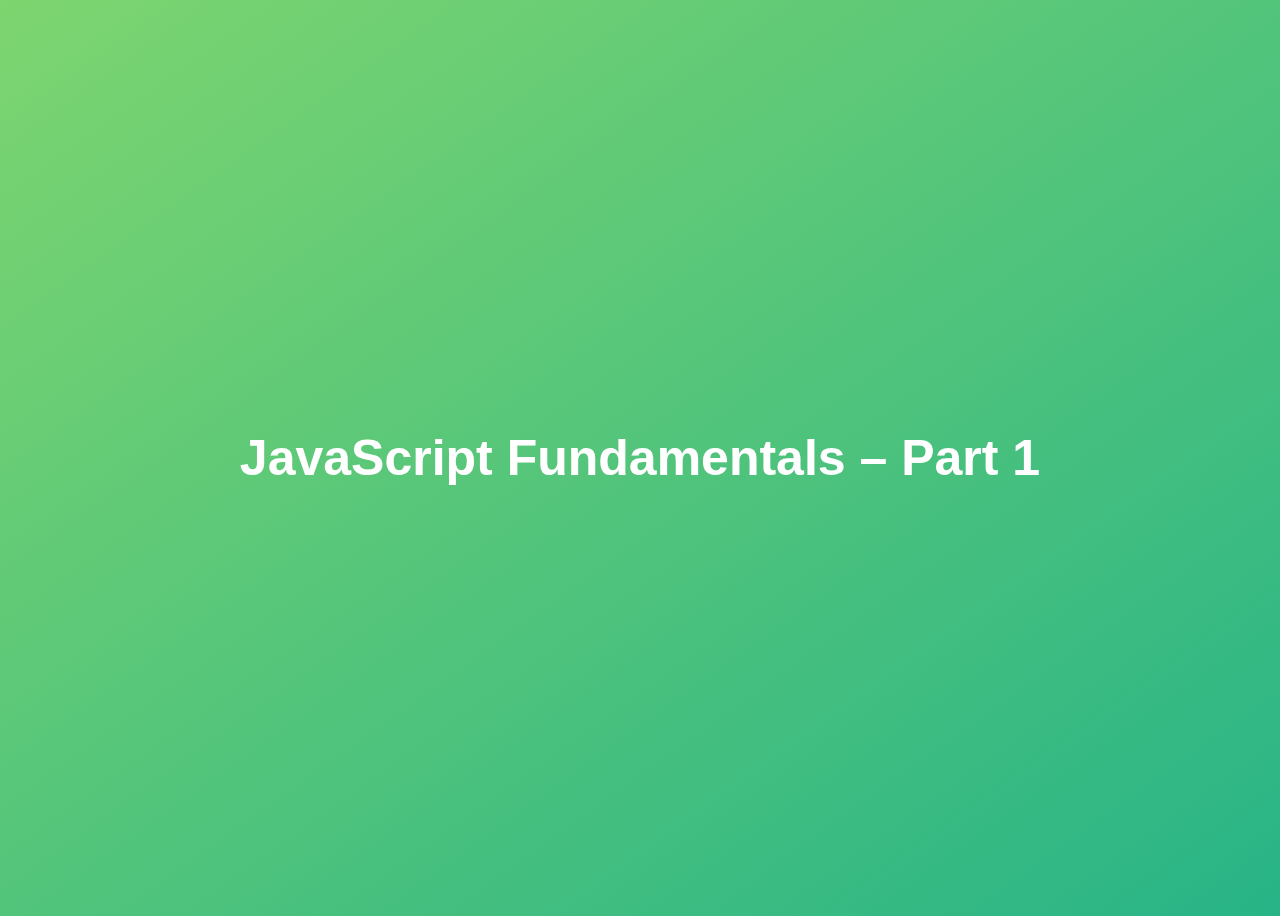
<file: 01-Fundamentals-Part-1/Assignment/index.html>
<!DOCTYPE html>
<html lang="en">
  <head>
    <meta charset="UTF-8" />
    <meta name="viewport" content="width=device-width, initial-scale=1.0" />
    <meta http-equiv="X-UA-Compatible" content="ie=edge" />
    <title>JavaScript Fundamentals – Part 1</title>
    <style>
      body {
        height: 100vh;
        display: flex;
        align-items: center;
        background: linear-gradient(to top left, #28b487, #7dd56f);
      }
      h1 {
        font-family: sans-serif;
        font-size: 50px;
        line-height: 1.3;
        width: 100%;
        padding: 30px;
        text-align: center;
        color: white;
      }
    </style>
  </head>
  <body>
    <h1>JavaScript Fundamentals – Part 1</h1>

    <!-- <script src="pg1/pg1.js"></script> -->
    <!-- <script src="pg2/pg2.js"></script> -->
    <!-- <script src="pg3/pg3.js"></script> -->
    <!-- <script src="pg4/pg4.js"></script> -->
    <script src="pg10/pg10.js"></script>
  </body>
</html>
</file>
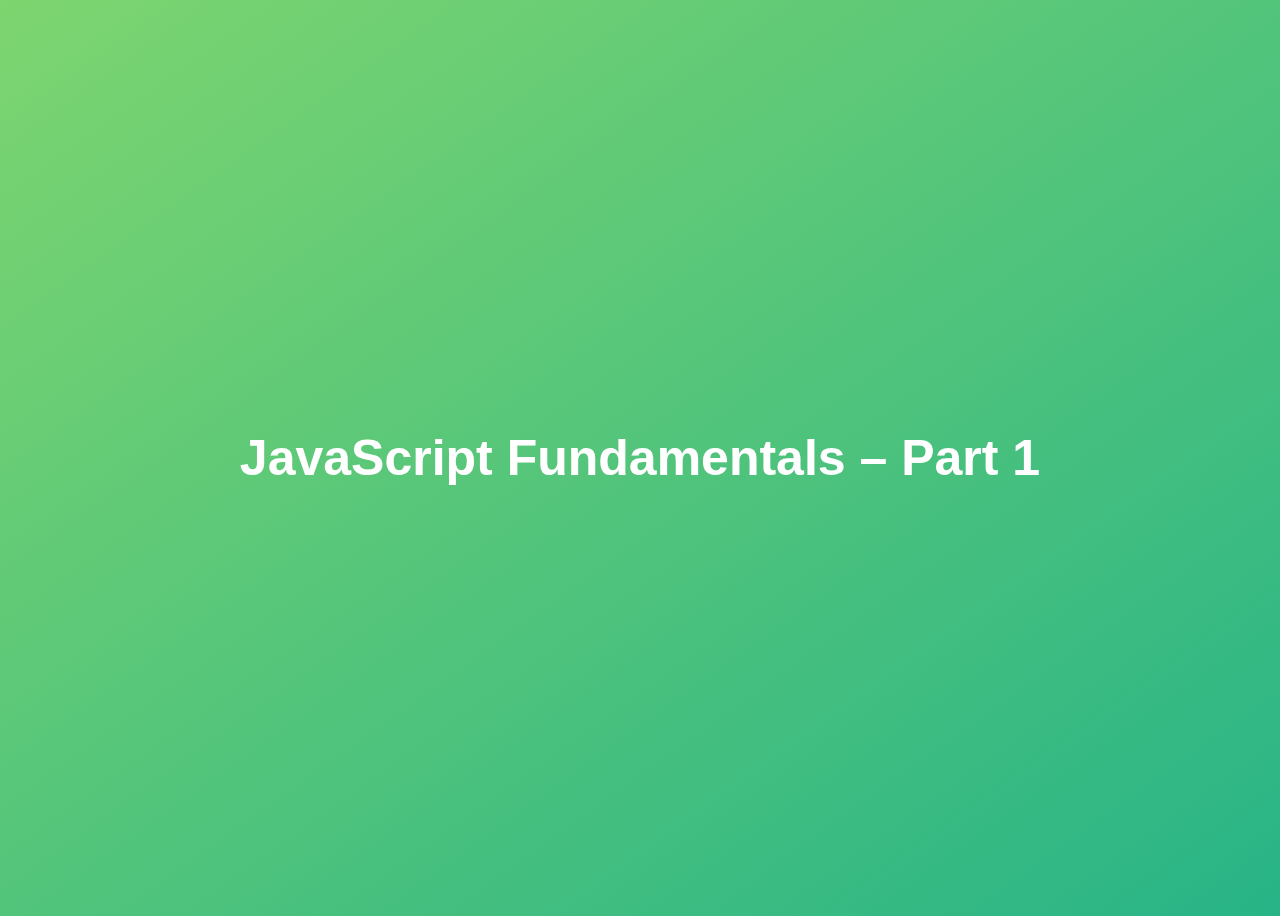
<file: 01-Fundamentals-Part-1/final/index.html>
<!DOCTYPE html>
<html lang="en">
  <head>
    <meta charset="UTF-8" />
    <meta name="viewport" content="width=device-width, initial-scale=1.0" />
    <meta http-equiv="X-UA-Compatible" content="ie=edge" />
    <title>JavaScript Fundamentals – Part 1</title>
    <style>
      body {
        height: 100vh;
        display: flex;
        align-items: center;
        background: linear-gradient(to top left, #28b487, #7dd56f);
      }
      h1 {
        font-family: sans-serif;
        font-size: 50px;
        line-height: 1.3;
        width: 100%;
        padding: 30px;
        text-align: center;
        color: white;
      }
    </style>
  </head>
  <body>
    <h1>JavaScript Fundamentals – Part 1</h1>

    <script src="script.js"></script>
  </body>
</html>
</file>
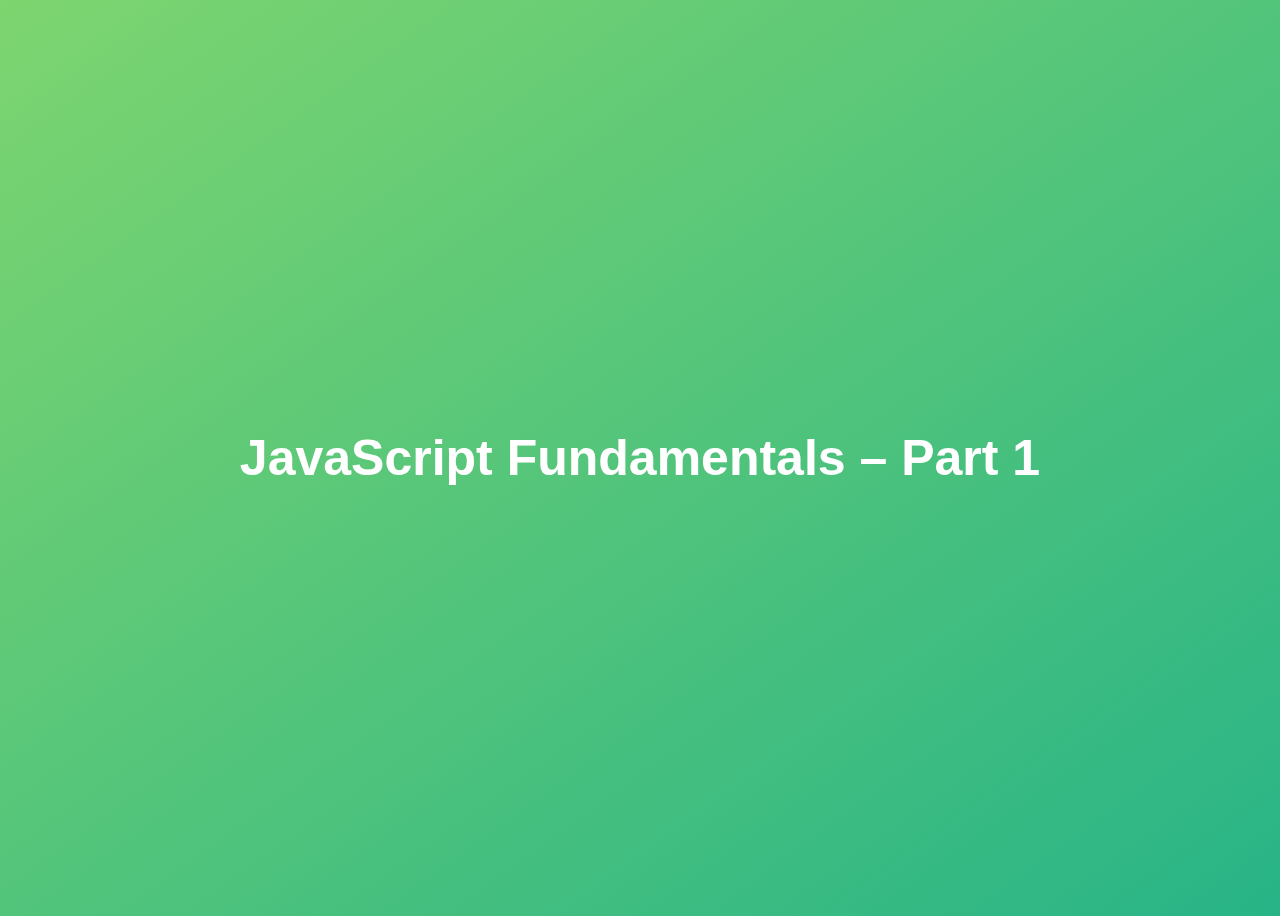
<file: 01-Fundamentals-Part-1/starter/index.html>
<!DOCTYPE html>
<html lang="en">
  <head>
    <meta charset="UTF-8" />
    <meta name="viewport" content="width=device-width, initial-scale=1.0" />
    <meta http-equiv="X-UA-Compatible" content="ie=edge" />
    <title>JavaScript Fundamentals – Part 1</title>
    <style>
      body {
        height: 100vh;
        display: flex;
        align-items: center;
        background: linear-gradient(to top left, #28b487, #7dd56f);
      }
      h1 {
        font-family: sans-serif;
        font-size: 50px;
        line-height: 1.3;
        width: 100%;
        padding: 30px;
        text-align: center;
        color: white;
      }
    </style>
  </head>
  <!-- this script here is inline -->
  <!-- <script>
    let js='Awsome';
    if (js=='Awsome') alert("Have Fun!!")

    console.log(20+10-10)
  </script> -->
  <body>
    <h1>JavaScript Fundamentals – Part 1</h1>

    <script src="script.js"></script>
    <!-- <script src="CodingChallenge.js"></script> -->
    <!-- <script src="CodingChallenge2.js"></script> -->
     <!-- <script src="CodingChallenge3.js"></script> -->
     <script src="CodingChallenge4.js"></script>
  </body>
</html>
</file>
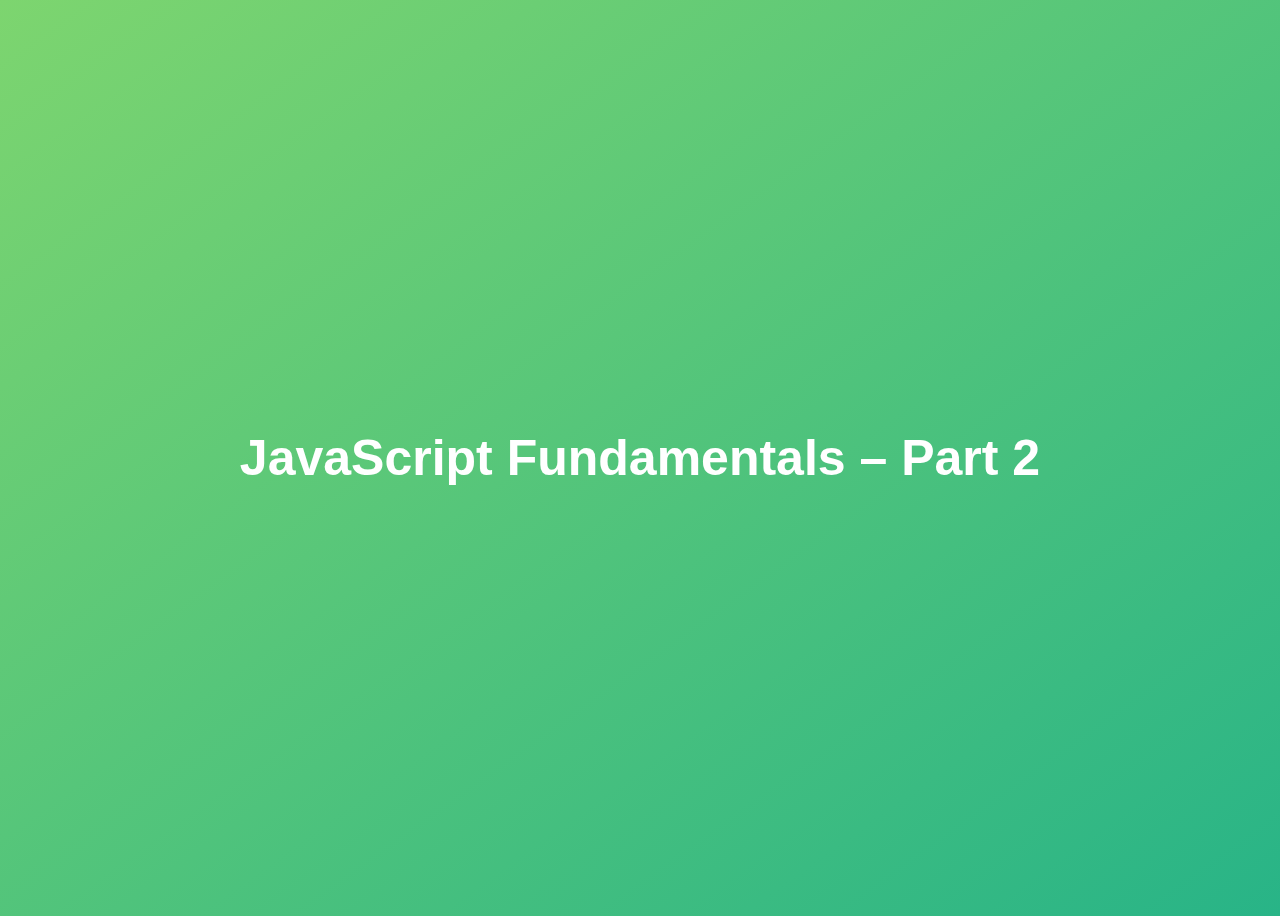
<file: 02-Fundamentals-Part-2/Assignment/index.html>
<!DOCTYPE html>
<html lang="en">
  <head>
    <meta charset="UTF-8" />
    <meta name="viewport" content="width=device-width, initial-scale=1.0" />
    <meta http-equiv="X-UA-Compatible" content="ie=edge" />
    <title>JavaScript Fundamentals – Part 2</title>
    <style>
      body {
        height: 100vh;
        display: flex;
        align-items: center;
        background: linear-gradient(to top left, #28b487, #7dd56f);
      }
      h1 {
        font-family: sans-serif;
        font-size: 50px;
        line-height: 1.3;
        width: 100%;
        padding: 30px;
        text-align: center;
        color: white;
      }
    </style>
  </head>
  <body>
    <h1>JavaScript Fundamentals – Part 2</h1>
    <script src="pg4/pg4.js"></script>
  </body>
</html>
</file>
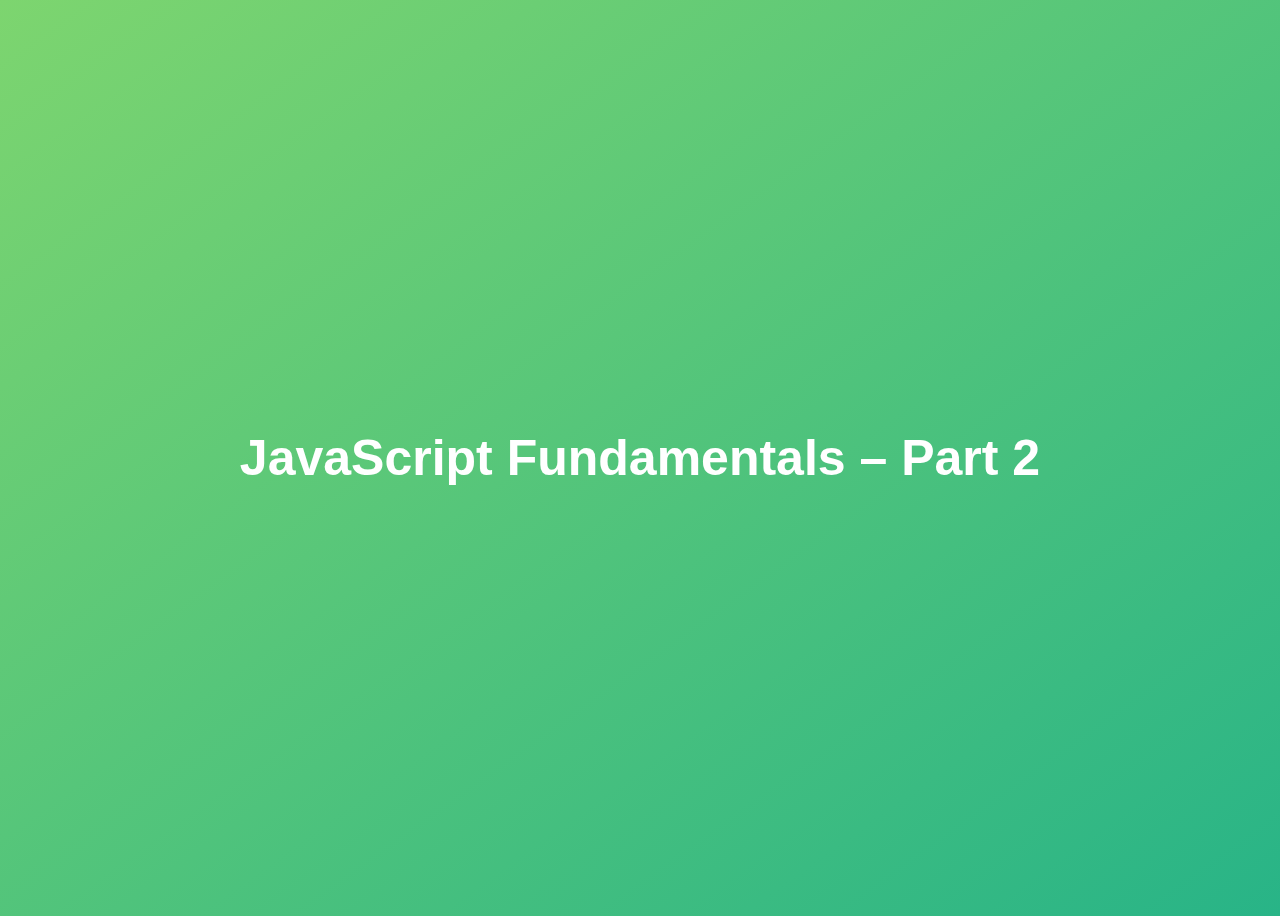
<file: 02-Fundamentals-Part-2/final/index.html>
<!DOCTYPE html>
<html lang="en">
  <head>
    <meta charset="UTF-8" />
    <meta name="viewport" content="width=device-width, initial-scale=1.0" />
    <meta http-equiv="X-UA-Compatible" content="ie=edge" />
    <title>JavaScript Fundamentals – Part 2</title>
    <style>
      body {
        height: 100vh;
        display: flex;
        align-items: center;
        background: linear-gradient(to top left, #28b487, #7dd56f);
      }
      h1 {
        font-family: sans-serif;
        font-size: 50px;
        line-height: 1.3;
        width: 100%;
        padding: 30px;
        text-align: center;
        color: white;
      }
    </style>
  </head>
  <body>
    <h1>JavaScript Fundamentals – Part 2</h1>
    <script src="script.js"></script>
  </body>
</html>
</file>
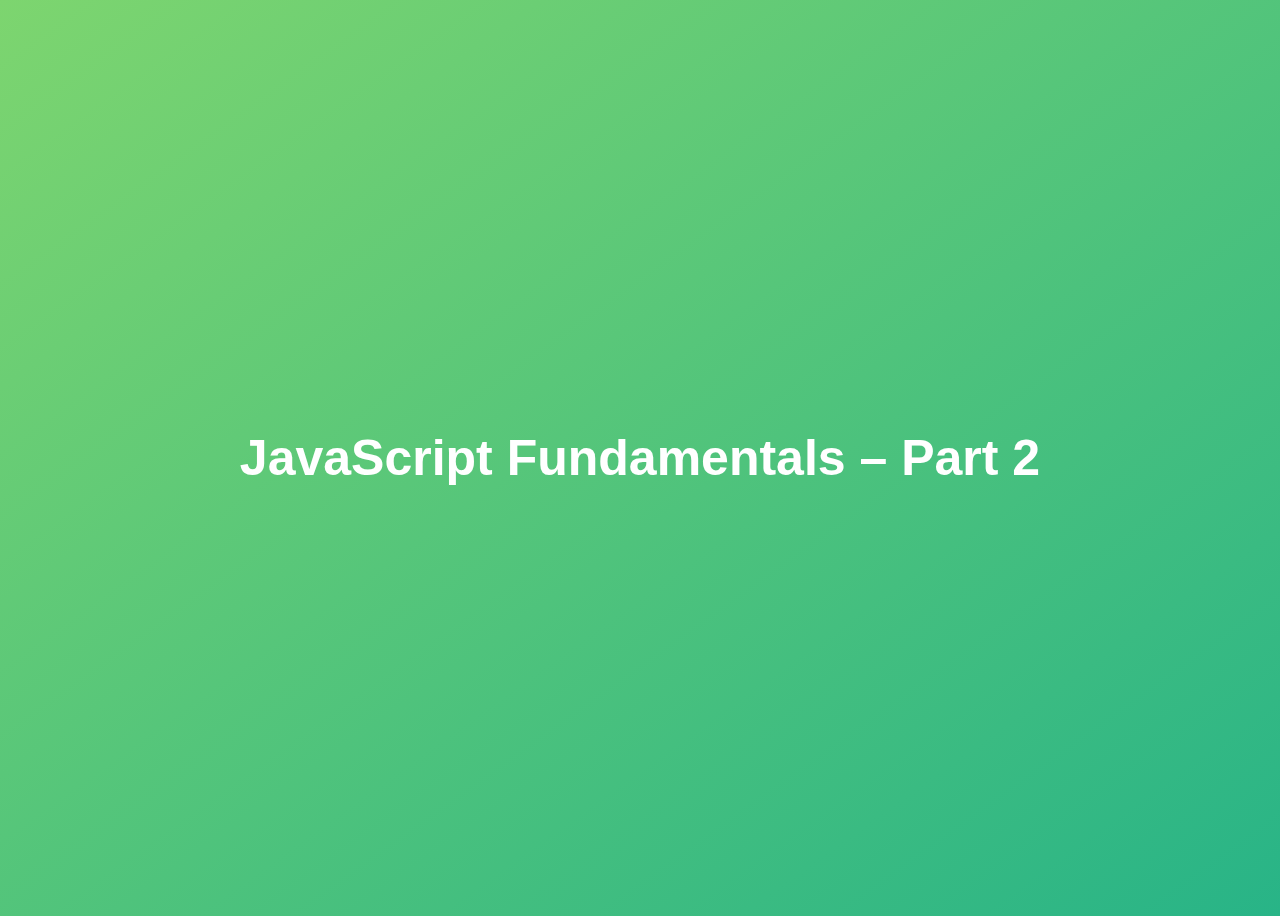
<file: 02-Fundamentals-Part-2/starter/index.html>
<!DOCTYPE html>
<html lang="en">
  <head>
    <meta charset="UTF-8" />
    <meta name="viewport" content="width=device-width, initial-scale=1.0" />
    <meta http-equiv="X-UA-Compatible" content="ie=edge" />
    <title>JavaScript Fundamentals – Part 2</title>
    <style>
      body {
        height: 100vh;
        display: flex;
        align-items: center;
        background: linear-gradient(to top left, #28b487, #7dd56f);
      }
      h1 {
        font-family: sans-serif;
        font-size: 50px;
        line-height: 1.3;
        width: 100%;
        padding: 30px;
        text-align: center;
        color: white;
      }
    </style>
  </head>
  <body>
    <h1>JavaScript Fundamentals – Part 2</h1>
    <script src="script.js"></script>
    <!-- <script src="codingChallenge1.js"></script> -->
    <!-- <script src="codingChallenge.js"></script> -->
    <!-- <script src="codinfgChallenge3.js"></script> -->
    <script src="codingChallenge4.js"></script>
  </body>
</html>
</file>
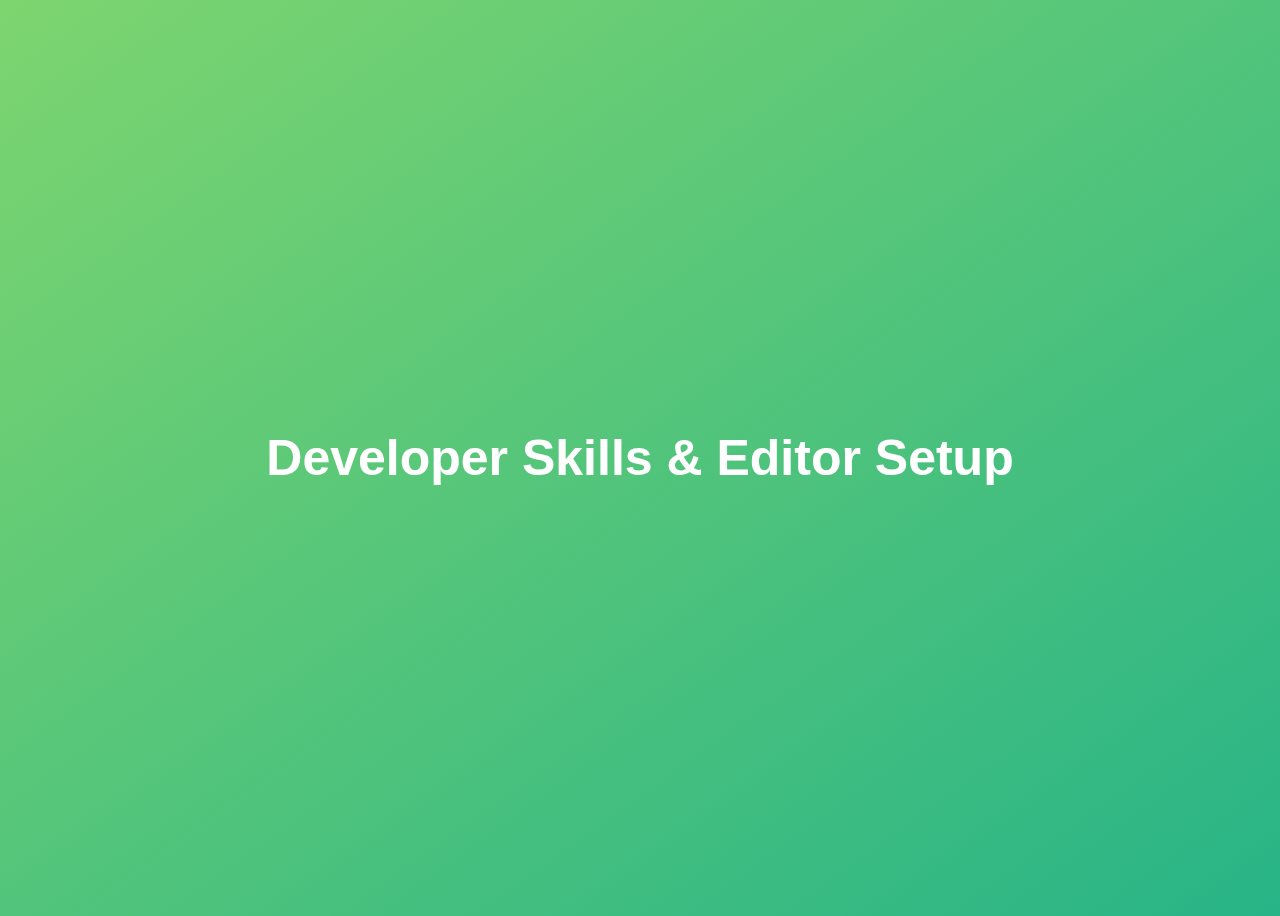
<file: 03-Developer-Skills/final/index.html>
<!DOCTYPE html>
<html lang="en">
  <head>
    <meta charset="UTF-8" />
    <meta name="viewport" content="width=device-width, initial-scale=1.0" />
    <meta http-equiv="X-UA-Compatible" content="ie=edge" />
    <title>Developer Skills & Editor Setup</title>
    <style>
      body {
        height: 100vh;
        display: flex;
        align-items: center;
        background: linear-gradient(to top left, #28b487, #7dd56f);
      }
      h1 {
        font-family: sans-serif;
        font-size: 50px;
        line-height: 1.3;
        width: 100%;
        padding: 30px;
        text-align: center;
        color: white;
      }
    </style>
  </head>
  <body>
    <h1>Developer Skills & Editor Setup</h1>
    <script src="script.js"></script>
  </body>
</html>
</file>
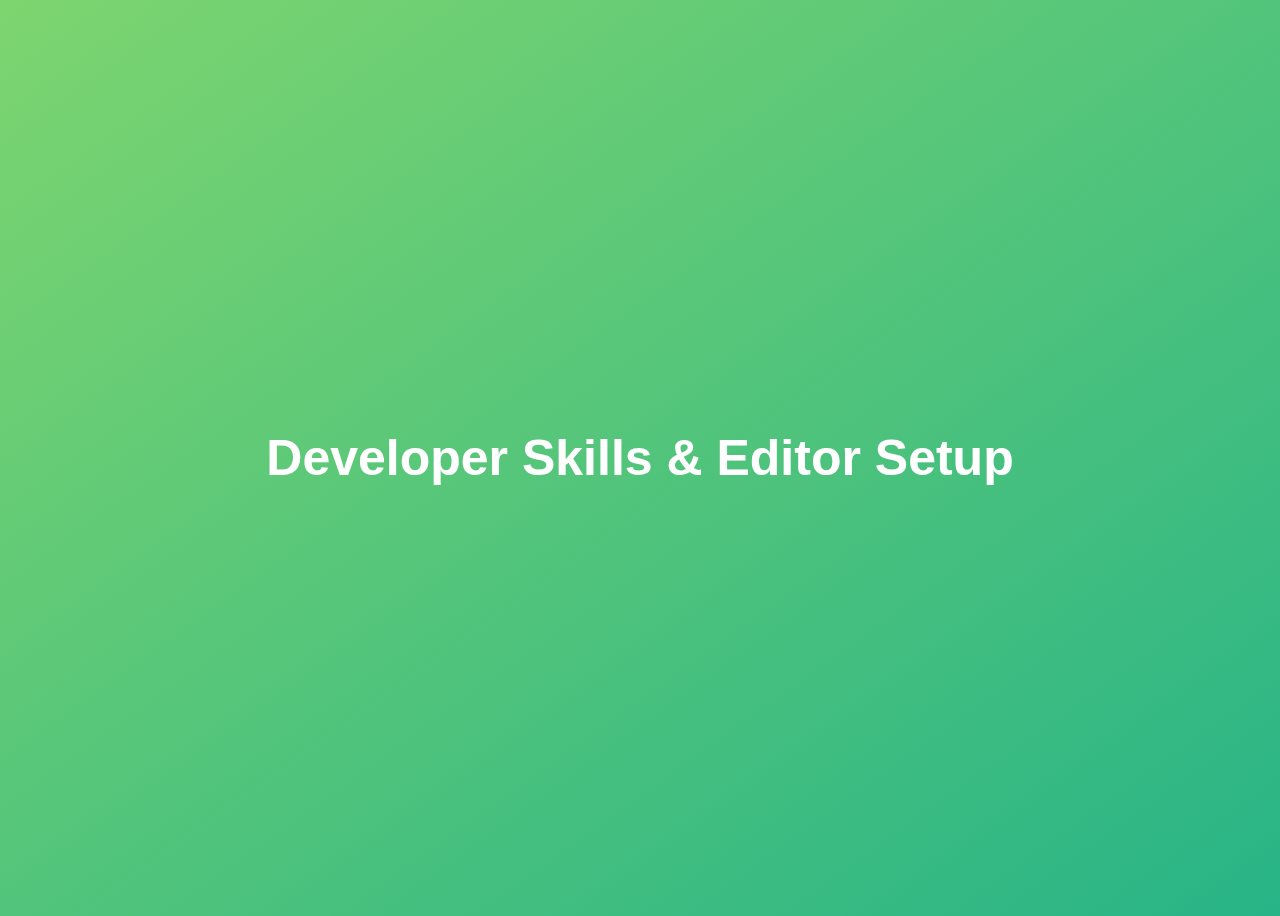
<file: 03-Developer-Skills/starter/index.html>
<!DOCTYPE html>
<html lang="en">
  <head>
    <meta charset="UTF-8" />
    <meta name="viewport" content="width=device-width, initial-scale=1.0" />
    <meta http-equiv="X-UA-Compatible" content="ie=edge" />
    <title>Developer Skills & Editor Setup</title>
    <style>
      body {
        height: 100vh;
        display: flex;
        align-items: center;
        background: linear-gradient(to top left, #28b487, #7dd56f);
      }
      h1 {
        font-family: sans-serif;
        font-size: 50px;
        line-height: 1.3;
        width: 100%;
        padding: 30px;
        text-align: center;
        color: white;
      }
    </style>
  </head>
  <body>
    <h1>Developer Skills & Editor Setup</h1>
    <!-- <script src="script.js"></script> -->
    <script src="codingChallenge.js"></script>
  </body>
</html>
</file>
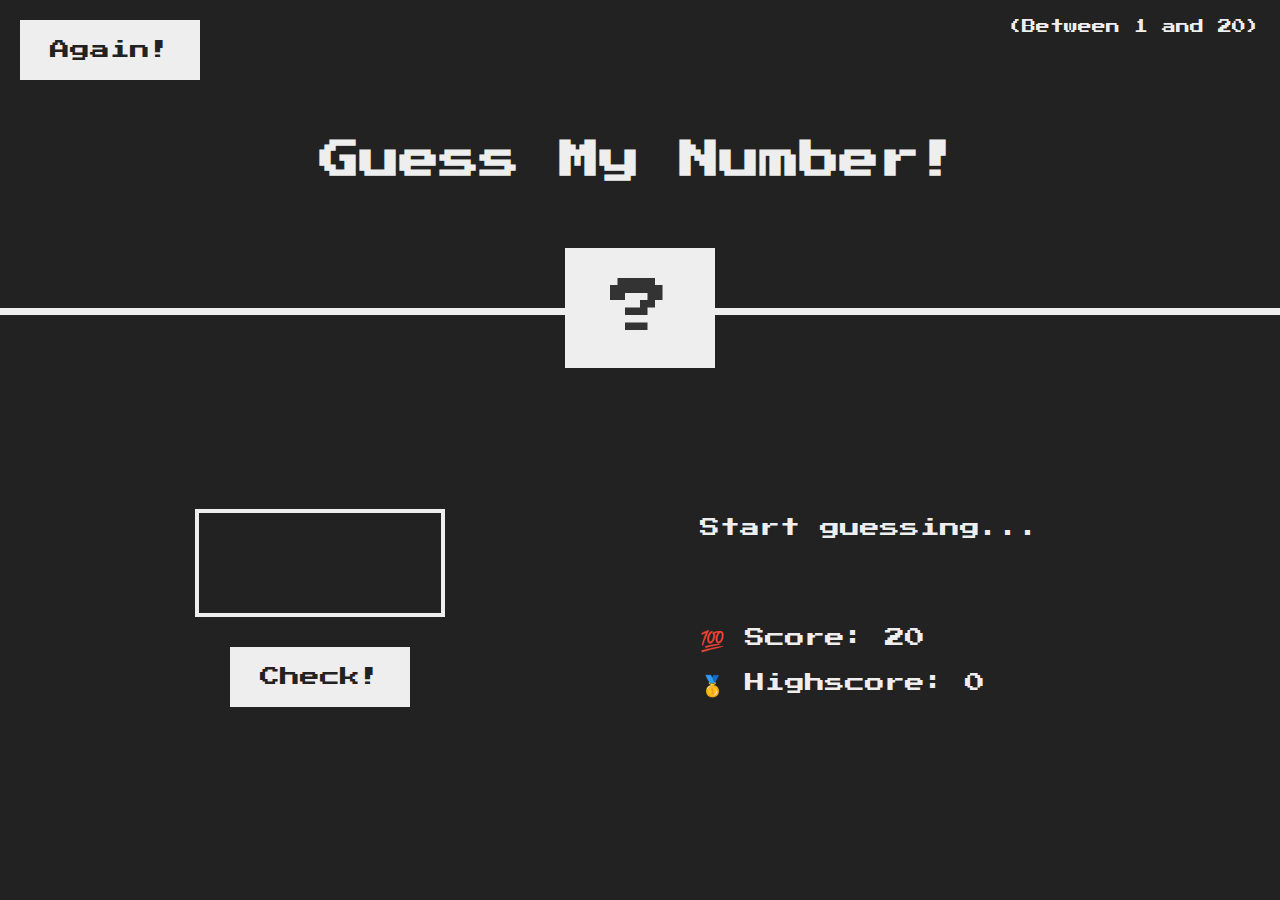
<file: 05-Guess-My-Number/final/index.html>
<!DOCTYPE html>
<html lang="en">
  <head>
    <meta charset="UTF-8" />
    <meta name="viewport" content="width=device-width, initial-scale=1.0" />
    <meta http-equiv="X-UA-Compatible" content="ie=edge" />
    <link rel="stylesheet" href="style.css" />
    <title>Guess My Number!</title>
  </head>
  <body>
    <header>
      <h1>Guess My Number!</h1>
      <p class="between">(Between 1 and 20)</p>
      <button class="btn again">Again!</button>
      <div class="number">?</div>
    </header>
    <main>
      <section class="left">
        <input type="number" class="guess" />
        <button class="btn check">Check!</button>
      </section>
      <section class="right">
        <p class="message">Start guessing...</p>
        <p class="label-score">💯 Score: <span class="score">20</span></p>
        <p class="label-highscore">
          🥇 Highscore: <span class="highscore">0</span>
        </p>
      </section>
    </main>
    <script src="script.js"></script>
  </body>
</html>
</file>
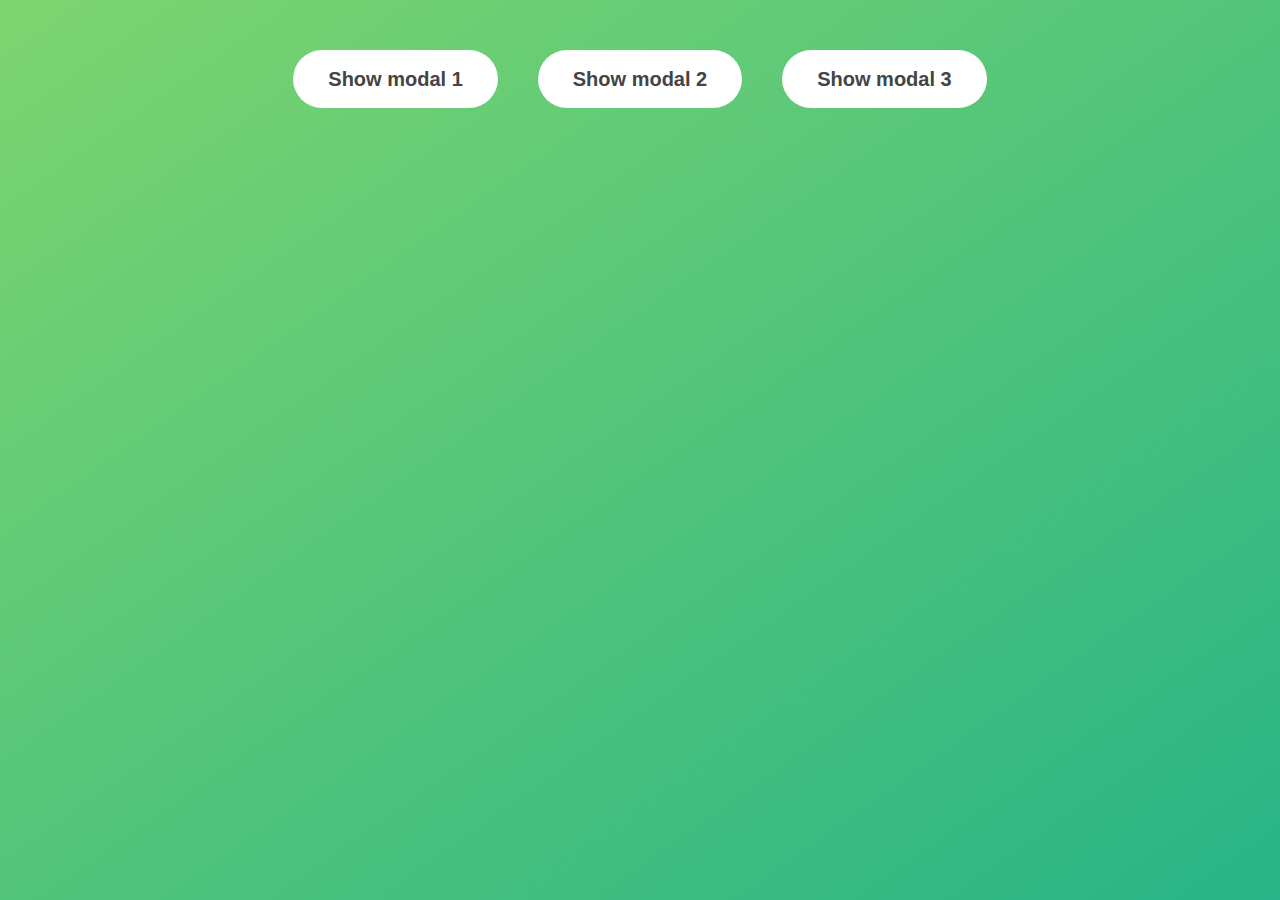
<file: 06-Modal/final/index.html>
<!DOCTYPE html>
<html lang="en">
  <head>
    <meta charset="UTF-8" />
    <meta name="viewport" content="width=device-width, initial-scale=1.0" />
    <meta http-equiv="X-UA-Compatible" content="ie=edge" />
    <link rel="stylesheet" href="style.css" />
    <title>Modal window</title>
  </head>
  <body>
    <button class="show-modal">Show modal 1</button>
    <button class="show-modal">Show modal 2</button>
    <button class="show-modal">Show modal 3</button>

    <div class="modal hidden">
      <button class="close-modal">&times;</button>
      <h1>I'm a modal window 😍</h1>
      <p>
        Lorem ipsum dolor sit amet, consectetur adipisicing elit, sed do eiusmod
        tempor incididunt ut labore et dolore magna aliqua. Ut enim ad minim
        veniam, quis nostrud exercitation ullamco laboris nisi ut aliquip ex ea
        commodo consequat. Duis aute irure dolor in reprehenderit in voluptate
        velit esse cillum dolore eu fugiat nulla pariatur. Excepteur sint
        occaecat cupidatat non proident, sunt in culpa qui officia deserunt
        mollit anim id est laborum.
      </p>
    </div>
    <div class="overlay hidden"></div>

    <script src="script.js"></script>
  </body>
</html>
</file>
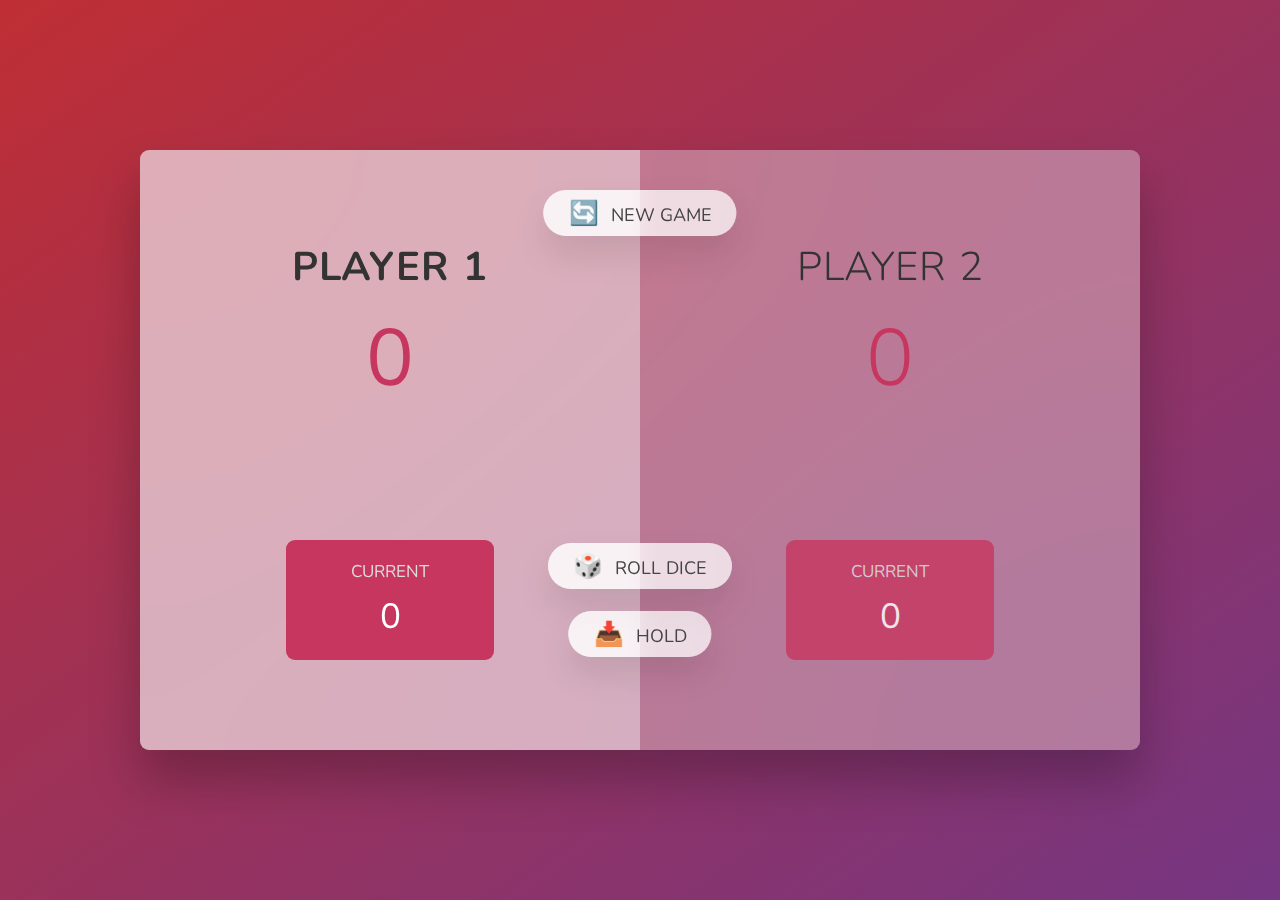
<file: 07-Pig-Game/final/index.html>
<!DOCTYPE html>
<html lang="en">
  <head>
    <meta charset="UTF-8" />
    <meta name="viewport" content="width=device-width, initial-scale=1.0" />
    <meta http-equiv="X-UA-Compatible" content="ie=edge" />
    <link rel="stylesheet" href="style.css" />
    <title>Pig Game</title>
  </head>
  <body>
    <main>
      <section class="player player--0 player--active">
        <h2 class="name" id="name--0">Player 1</h2>
        <p class="score" id="score--0">43</p>
        <div class="current">
          <p class="current-label">Current</p>
          <p class="current-score" id="current--0">0</p>
        </div>
      </section>
      <section class="player player--1">
        <h2 class="name" id="name--1">Player 2</h2>
        <p class="score" id="score--1">24</p>
        <div class="current">
          <p class="current-label">Current</p>
          <p class="current-score" id="current--1">0</p>
        </div>
      </section>

      <img src="dice-5.png" alt="Playing dice" class="dice" />
      <button class="btn btn--new">🔄 New game</button>
      <button class="btn btn--roll">🎲 Roll dice</button>
      <button class="btn btn--hold">📥 Hold</button>
    </main>
    <script src="script.js"></script>
  </body>
</html>
</file>
<file: 05-Guess-My-Number/final/style.css>
@import url('https://fonts.googleapis.com/css?family=Press+Start+2P&display=swap');

* {
  margin: 0;
  padding: 0;
  box-sizing: inherit;
}

html {
  font-size: 62.5%;
  box-sizing: border-box;
}

body {
  font-family: 'Press Start 2P', sans-serif;
  color: #eee;
  background-color: #222;
  /* background-color: #60b347; */
}

/* LAYOUT */
header {
  position: relative;
  height: 35vh;
  border-bottom: 7px solid #eee;
}

main {
  height: 65vh;
  color: #eee;
  display: flex;
  align-items: center;
  justify-content: space-around;
}

.left {
  width: 52rem;
  display: flex;
  flex-direction: column;
  align-items: center;
}

.right {
  width: 52rem;
  font-size: 2rem;
}

/* ELEMENTS STYLE */
h1 {
  font-size: 4rem;
  text-align: center;
  position: absolute;
  width: 100%;
  top: 52%;
  left: 50%;
  transform: translate(-50%, -50%);
}

.number {
  background: #eee;
  color: #333;
  font-size: 6rem;
  width: 15rem;
  padding: 3rem 0rem;
  text-align: center;
  position: absolute;
  bottom: 0;
  left: 50%;
  transform: translate(-50%, 50%);
}

.between {
  font-size: 1.4rem;
  position: absolute;
  top: 2rem;
  right: 2rem;
}

.again {
  position: absolute;
  top: 2rem;
  left: 2rem;
}

.guess {
  background: none;
  border: 4px solid #eee;
  font-family: inherit;
  color: inherit;
  font-size: 5rem;
  padding: 2.5rem;
  width: 25rem;
  text-align: center;
  display: block;
  margin-bottom: 3rem;
}

.btn {
  border: none;
  background-color: #eee;
  color: #222;
  font-size: 2rem;
  font-family: inherit;
  padding: 2rem 3rem;
  cursor: pointer;
}

.btn:hover {
  background-color: #ccc;
}

.message {
  margin-bottom: 8rem;
  height: 3rem;
}

.label-score {
  margin-bottom: 2rem;
}
</file>
<file: 06-Modal/final/style.css>
* {
  margin: 0;
  padding: 0;
  box-sizing: inherit;
}

html {
  font-size: 62.5%;
  box-sizing: border-box;
}

body {
  font-family: sans-serif;
  color: #333;
  line-height: 1.5;
  height: 100vh;
  position: relative;
  display: flex;
  align-items: flex-start;
  justify-content: center;
  background: linear-gradient(to top left, #28b487, #7dd56f);
}

.show-modal {
  font-size: 2rem;
  font-weight: 600;
  padding: 1.75rem 3.5rem;
  margin: 5rem 2rem;
  border: none;
  background-color: #fff;
  color: #444;
  border-radius: 10rem;
  cursor: pointer;
}

.close-modal {
  position: absolute;
  top: 1.2rem;
  right: 2rem;
  font-size: 5rem;
  color: #333;
  cursor: pointer;
  border: none;
  background: none;
}

h1 {
  font-size: 2.5rem;
  margin-bottom: 2rem;
}

p {
  font-size: 1.8rem;
}

/* -------------------------- */
/* CLASSES TO MAKE MODAL WORK */
.hidden {
  display: none;
}

.modal {
  position: absolute;
  top: 50%;
  left: 50%;
  transform: translate(-50%, -50%);
  width: 70%;

  background-color: white;
  padding: 6rem;
  border-radius: 5px;
  box-shadow: 0 3rem 5rem rgba(0, 0, 0, 0.3);
  z-index: 10;
}

.overlay {
  position: absolute;
  top: 0;
  left: 0;
  width: 100%;
  height: 100%;
  background-color: rgba(0, 0, 0, 0.6);
  backdrop-filter: blur(3px);
  z-index: 5;
}
</file>
<file: 07-Pig-Game/final/style.css>
@import url('https://fonts.googleapis.com/css2?family=Nunito&display=swap');

* {
  margin: 0;
  padding: 0;
  box-sizing: inherit;
}

html {
  font-size: 62.5%;
  box-sizing: border-box;
}

body {
  font-family: 'Nunito', sans-serif;
  font-weight: 400;
  height: 100vh;
  color: #333;
  background-image: linear-gradient(to top left, #753682 0%, #bf2e34 100%);
  display: flex;
  align-items: center;
  justify-content: center;
}

/* LAYOUT */
main {
  position: relative;
  width: 100rem;
  height: 60rem;
  background-color: rgba(255, 255, 255, 0.35);
  backdrop-filter: blur(200px);
  filter: blur();
  box-shadow: 0 3rem 5rem rgba(0, 0, 0, 0.25);
  border-radius: 9px;
  overflow: hidden;
  display: flex;
}

.player {
  flex: 50%;
  padding: 9rem;
  display: flex;
  flex-direction: column;
  align-items: center;
  transition: all 0.75s;
}

/* ELEMENTS */
.name {
  position: relative;
  font-size: 4rem;
  text-transform: uppercase;
  letter-spacing: 1px;
  word-spacing: 2px;
  font-weight: 300;
  margin-bottom: 1rem;
}

.score {
  font-size: 8rem;
  font-weight: 300;
  color: #c7365f;
  margin-bottom: auto;
}

.player--active {
  background-color: rgba(255, 255, 255, 0.4);
}
.player--active .name {
  font-weight: 700;
}
.player--active .score {
  font-weight: 400;
}

.player--active .current {
  opacity: 1;
}

.current {
  background-color: #c7365f;
  opacity: 0.8;
  border-radius: 9px;
  color: #fff;
  width: 65%;
  padding: 2rem;
  text-align: center;
  transition: all 0.75s;
}

.current-label {
  text-transform: uppercase;
  margin-bottom: 1rem;
  font-size: 1.7rem;
  color: #ddd;
}

.current-score {
  font-size: 3.5rem;
}

/* ABSOLUTE POSITIONED ELEMENTS */
.btn {
  position: absolute;
  left: 50%;
  transform: translateX(-50%);
  color: #444;
  background: none;
  border: none;
  font-family: inherit;
  font-size: 1.8rem;
  text-transform: uppercase;
  cursor: pointer;
  font-weight: 400;
  transition: all 0.2s;

  background-color: white;
  background-color: rgba(255, 255, 255, 0.6);
  backdrop-filter: blur(10px);

  padding: 0.7rem 2.5rem;
  border-radius: 50rem;
  box-shadow: 0 1.75rem 3.5rem rgba(0, 0, 0, 0.1);
}

.btn::first-letter {
  font-size: 2.4rem;
  display: inline-block;
  margin-right: 0.7rem;
}

.btn--new {
  top: 4rem;
}
.btn--roll {
  top: 39.3rem;
}
.btn--hold {
  top: 46.1rem;
}

.btn:active {
  transform: translate(-50%, 3px);
  box-shadow: 0 1rem 2rem rgba(0, 0, 0, 0.15);
}

.btn:focus {
  outline: none;
}

.dice {
  position: absolute;
  left: 50%;
  top: 16.5rem;
  transform: translateX(-50%);
  height: 10rem;
  box-shadow: 0 2rem 5rem rgba(0, 0, 0, 0.2);
}

.player--winner {
  background-color: #2f2f2f;
}

.player--winner .name {
  font-weight: 700;
  color: #c7365f;
}

.hidden {
  display: none;
}
</file>
